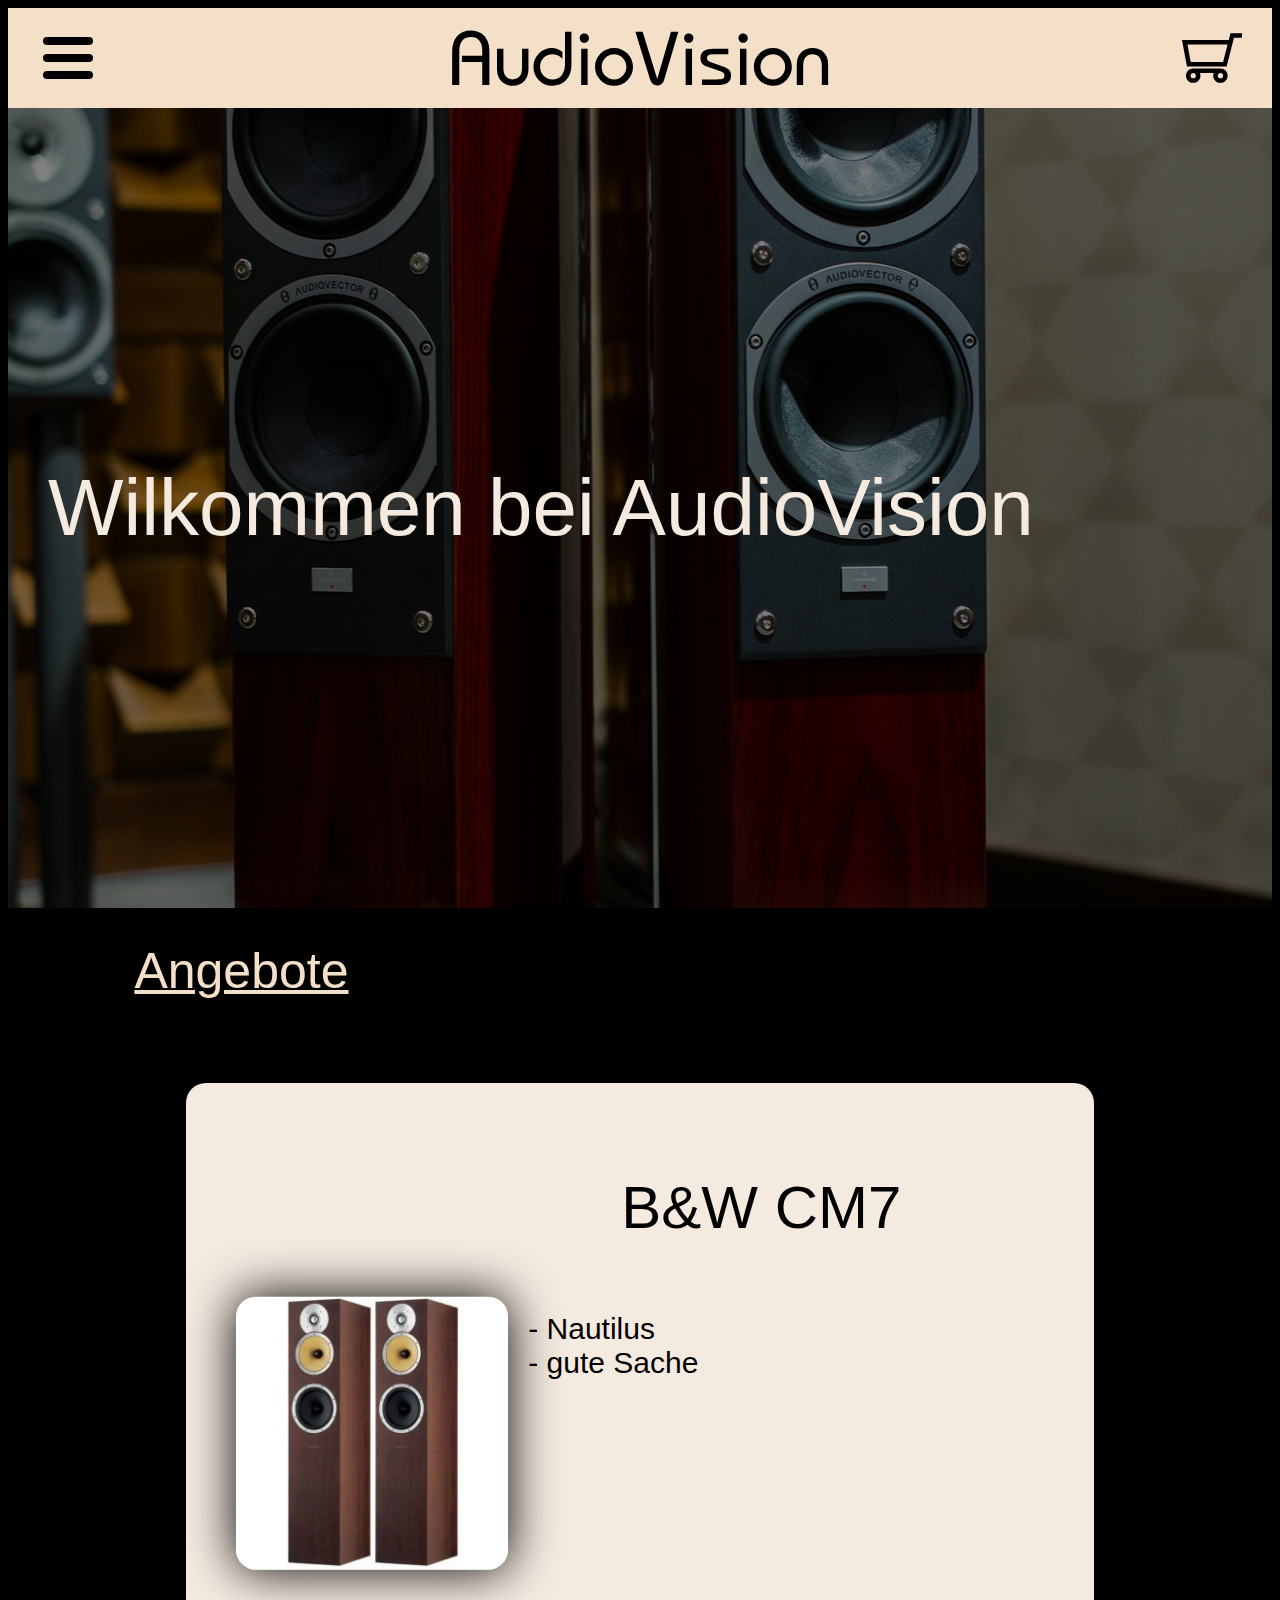
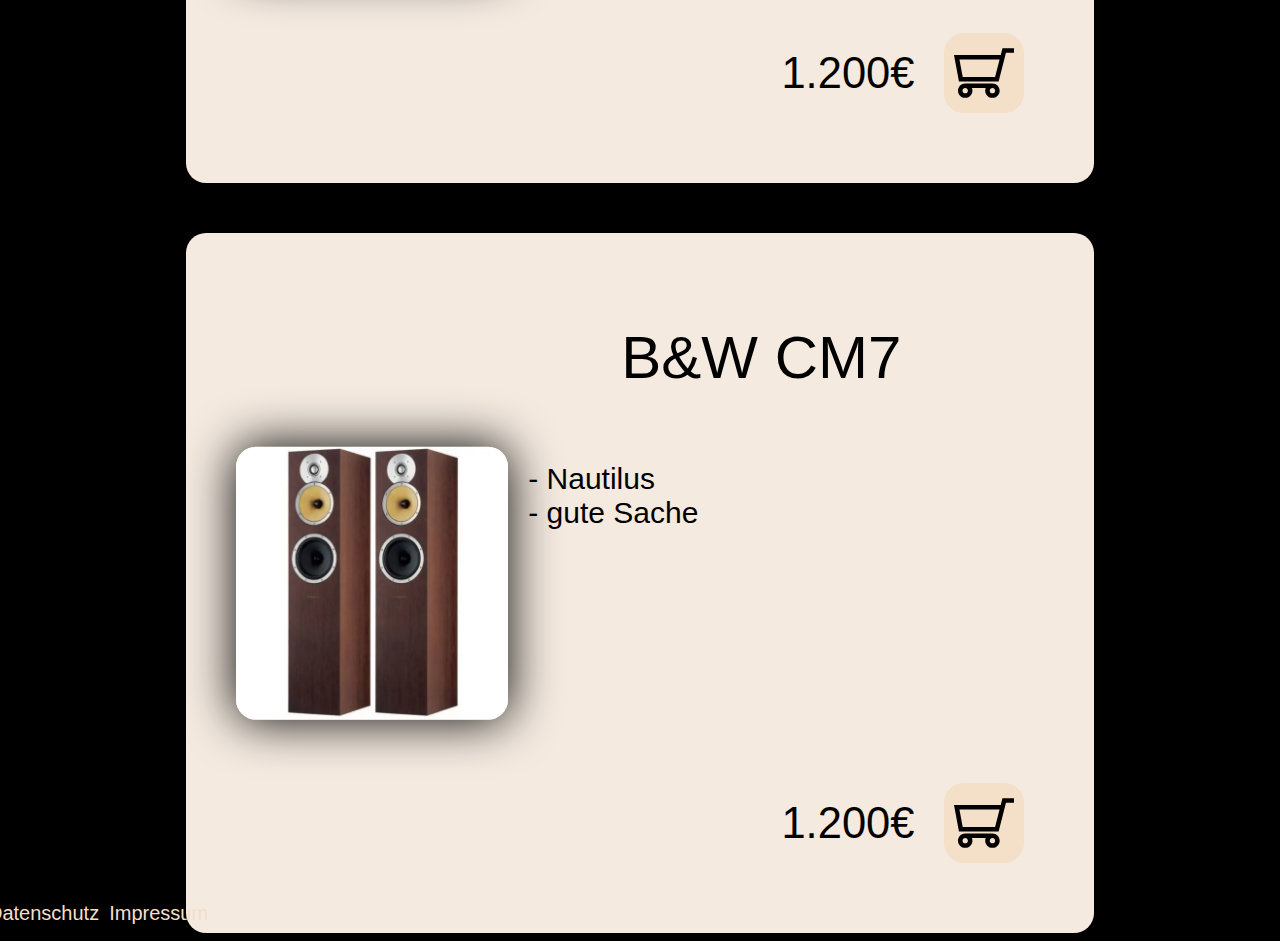
<file: index.html>
<!DOCTYPE html>
<html lang="en">
<head>
    <meta charset="UTF-8">
    <meta name="viewport" content="width=device-width, initial-scale=1.0">
    <link rel="stylesheet" href="./styles/style.css">
    <link rel="preconnect" href="https://fonts.googleapis.com">
    <script src="./scripts/navigation.js"></script>
    <title>AudioVision</title>
</head>
<body>
    <div id="navigation" class="flexCenter" style="display: none;">
        <div class="line" style="width: 60%;"></div>
        <a href="./something">Somthing</a>
        <a href="./something">Somthing</a>
        <a href="./something">Somthing</a>
        <a href="./something">Somthing</a>
        <a href="./something">Somthing</a>
    </div>
    <nav>
        <div onclick="toggleNav()" id="menu">
            <img src="./assets/menu.svg" alt="">
        </div>
        <div id="logo" class="absCenterLeft">
            <a href="./index.html">
                <img class="absCenter" src="./assets/logo.svg">
            </a>
        </div>
        <div id="shoppingCart">
            <img class="absCenter" src="./assets/shoppingCart.svg" alt="">
        </div>
    </nav>
    <div id="landingPage">
        <div class="darken">
            <div id="welcomeText">Wilkommen bei AudioVision</div>
        </div>
    </div>

    <div id="offers" class="flex">
        <h1>Angebote</h1>
        <div class="offer">
            <div class="offerImage absCenterTop">
                <div class="dummy"></div>
            </div>
            <div class="infotext" style="display: flex; flex-direction: column;">
                <h1>B&W CM7</h1>
                <p>- Nautilus <br>- gute Sache</p>
                <div class="order">

                    <p>1.200€</p>
                    <div class="addToCart">
                        <img class="absCenter" src="./assets/shoppingCart.svg" alt="">
                    </div>
                </div>
            </div>
        </div>
        <div class="offer">
            <div class="offerImage absCenterTop">
                <div class="dummy"></div>
            </div>
            <div class="infotext" style="display: flex; flex-direction: column;">
                <h1>B&W CM7</h1>
                <p>- Nautilus <br>- gute Sache</p>
                <div class="order">

                    <p>1.200€</p>
                    <div class="addToCart">
                        <img class="absCenter" src="./assets/shoppingCart.svg" alt="">
                    </div>
                </div>
            </div>
        </div>
    </div>
    <footer class="flex">
        <a href="./Datenschutz">Datenschutz</a>
        <a href="./Impressum">Impressum</a>
    </footer>
</body>
</html>
</file>
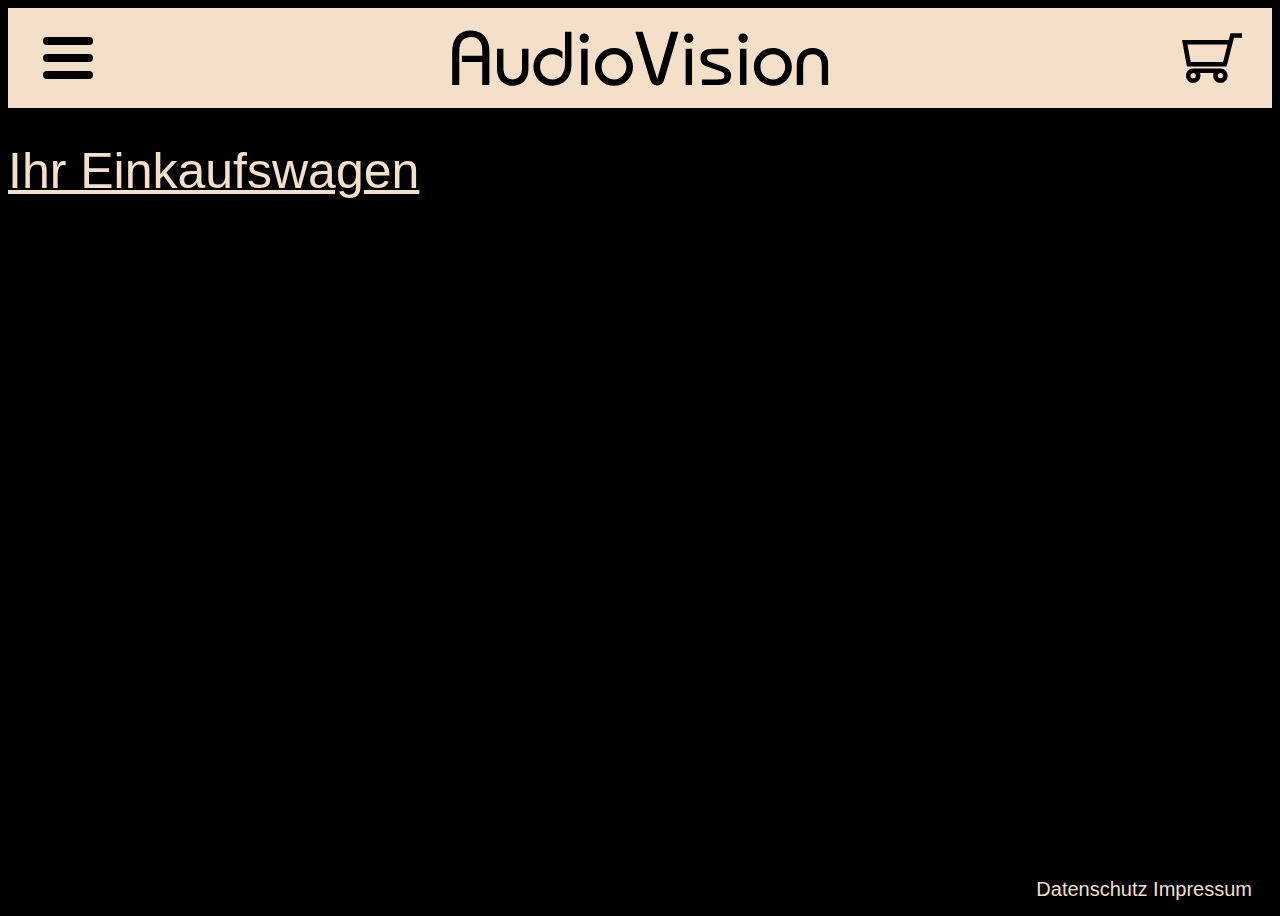
<file: cart.html>
<!DOCTYPE html>
<html lang="en">
<head>
    <meta charset="UTF-8">
    <meta name="viewport" content="width=device-width, initial-scale=1.0">
    <link rel="stylesheet" href="./styles/style.css">
    <link rel="preconnect" href="https://fonts.googleapis.com">
    <script src="./scripts/navigation.js"></script>
    <title>AudioVision|Warenkorb</title>
</head>
<body>
    <div id="navigation" style="position: absolute; display: none;">
        <div class="flexCenter flex">
            <div class="line" style="width: 60%;"></div>
            <a href="./products.php">Produkte</a>
            <a id="cart" href="./cart.php">Warenkorb</a>
            <a id="login" href="./login.php">Login</a>
            <a id="register" href="./register.php">Registrieren</a>
            <a id="profile" href="./profile.php">Profil</a>
        </div>
    </div>
    <nav>
        <div onclick="toggleNav()" id="menu">
            <img src="./assets/menu.svg" alt="">
        </div>
        <div id="logo" class="absCenterLeft">
            <a href="./index.html">
                <img class="absCenter" src="./assets/logo.svg">
            </a>
        </div>
        <a href="./cart.html" id="shoppingCart">
                    <img class="absCenter" src="./assets/shoppingCart.svg" alt="">
        </a>
    </nav>
    <h1>Ihr Einkaufswagen</h1>

    <!-- Put Content Here -->

    <footer>
        <a href="./datenschutz.html">Datenschutz</a>
        <a href="./impressum.html">Impressum</a>
    </footer>
</body>
</html>
</file>
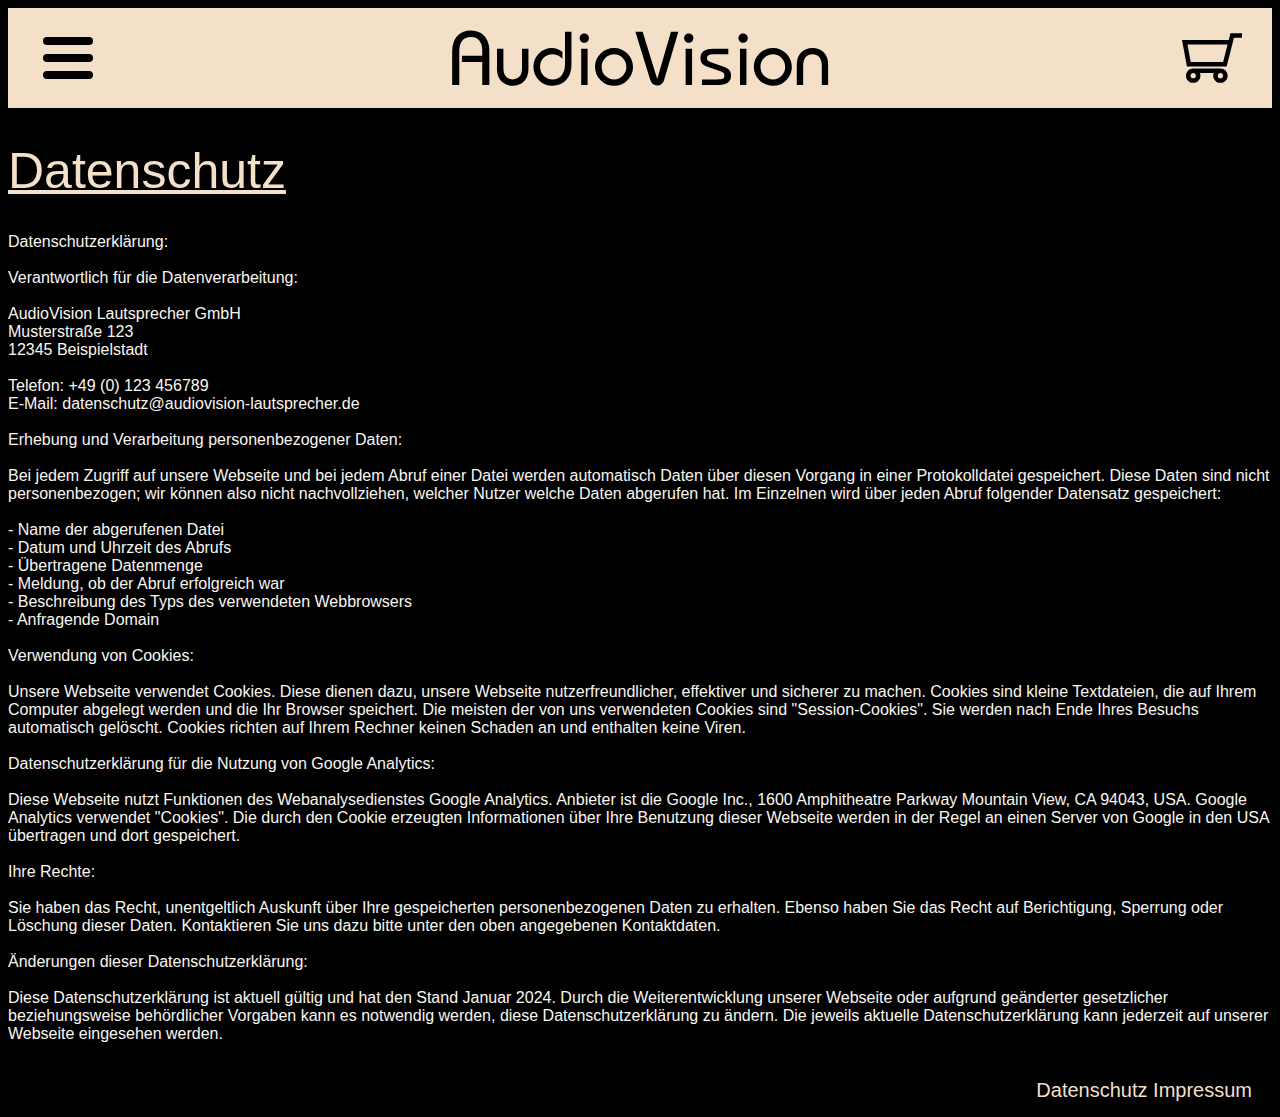
<file: datenschutz.html>
<!DOCTYPE html>
<html lang="en">
<head>
    <meta charset="UTF-8">
    <meta name="viewport" content="width=device-width, initial-scale=1.0">
    <link rel="stylesheet" href="./styles/style.css">
    <link rel="preconnect" href="https://fonts.googleapis.com">
    <script src="./scripts/navigation.js"></script>
    <title>AudioVision|Datenschutz</title>
</head>
<body>
    <div id="navigation" style="position: absolute; display: none;">
        <div class="flexCenter flex">
            <div class="line" style="width: 60%;"></div>
            <a href="./products.php">Produkte</a>
            <a id="cart" href="./cart.php">Warenkorb</a>
            <a id="login" href="./login.php">Login</a>
            <a id="register" href="./register.php">Registrieren</a>
            <a id="profile" href="./profile.php">Profil</a>
        </div>
    </div>
    <nav>
        <div onclick="toggleNav()" id="menu">
            <img src="./assets/menu.svg" alt="">
        </div>
        <div id="logo" class="absCenterLeft">
            <a href="./index.php">
                <img class="absCenter" src="./assets/logo.svg">
            </a>
        </div>
        <a href="./cart.php" id="shoppingCart">
                    <img class="absCenter" src="./assets/shoppingCart.svg" alt="">
        </a>
    </nav>
    <h1>Datenschutz</h1>

    <p>
        Datenschutzerklärung:<br><br>

Verantwortlich für die Datenverarbeitung:<br><br>

AudioVision Lautsprecher GmbH<br>
Musterstraße 123<br>
12345 Beispielstadt<br><br>

Telefon: +49 (0) 123 456789<br>
E-Mail: datenschutz@audiovision-lautsprecher.de<br><br>

Erhebung und Verarbeitung personenbezogener Daten:<br><br>

Bei jedem Zugriff auf unsere Webseite und bei jedem Abruf einer Datei werden automatisch Daten über diesen Vorgang in einer Protokolldatei gespeichert. Diese Daten sind nicht personenbezogen; wir können also nicht nachvollziehen, welcher Nutzer welche Daten abgerufen hat. Im Einzelnen wird über jeden Abruf folgender Datensatz gespeichert:<br><br>

- Name der abgerufenen Datei<br>
- Datum und Uhrzeit des Abrufs<br>
- Übertragene Datenmenge<br>
- Meldung, ob der Abruf erfolgreich war<br>
- Beschreibung des Typs des verwendeten Webbrowsers<br>
- Anfragende Domain<br><br>

Verwendung von Cookies:<br><br>

Unsere Webseite verwendet Cookies. Diese dienen dazu, unsere Webseite nutzerfreundlicher, effektiver und sicherer zu machen. Cookies sind kleine Textdateien, die auf Ihrem Computer abgelegt werden und die Ihr Browser speichert. Die meisten der von uns verwendeten Cookies sind "Session-Cookies". Sie werden nach Ende Ihres Besuchs automatisch gelöscht. Cookies richten auf Ihrem Rechner keinen Schaden an und enthalten keine Viren.<br><br>

Datenschutzerklärung für die Nutzung von Google Analytics:<br><br>

Diese Webseite nutzt Funktionen des Webanalysedienstes Google Analytics. Anbieter ist die Google Inc., 1600 Amphitheatre Parkway Mountain View, CA 94043, USA. Google Analytics verwendet "Cookies". Die durch den Cookie erzeugten Informationen über Ihre Benutzung dieser Webseite werden in der Regel an einen Server von Google in den USA übertragen und dort gespeichert.<br><br>

Ihre Rechte:<br><br>

Sie haben das Recht, unentgeltlich Auskunft über Ihre gespeicherten personenbezogenen Daten zu erhalten. Ebenso haben Sie das Recht auf Berichtigung, Sperrung oder Löschung dieser Daten. Kontaktieren Sie uns dazu bitte unter den oben angegebenen Kontaktdaten.<br><br>

Änderungen dieser Datenschutzerklärung:<br><br>

Diese Datenschutzerklärung ist aktuell gültig und hat den Stand Januar 2024. Durch die Weiterentwicklung unserer Webseite oder aufgrund geänderter gesetzlicher beziehungsweise behördlicher Vorgaben kann es notwendig werden, diese Datenschutzerklärung zu ändern. Die jeweils aktuelle Datenschutzerklärung kann jederzeit auf unserer Webseite eingesehen werden.

    </p>

    <div class="placeholderFooter"></div>
    <footer>
        <a href="./datenschutz.html">Datenschutz</a>
        <a href="./impressum.html">Impressum</a>
    </footer>
</body>
</html>
</file>
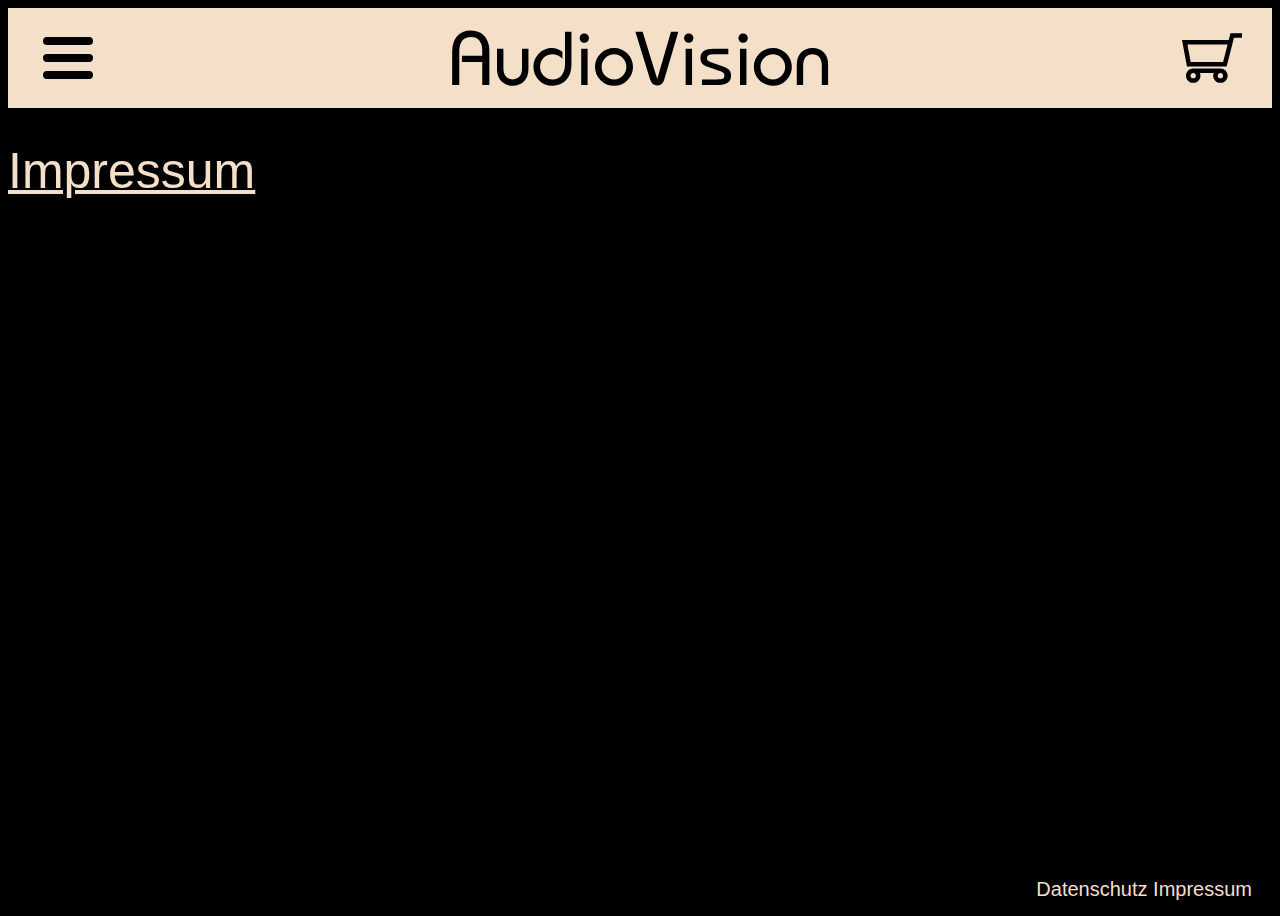
<file: impressum.html>
<!DOCTYPE html>
<html lang="en">
<head>
    <meta charset="UTF-8">
    <meta name="viewport" content="width=device-width, initial-scale=1.0">
    <link rel="stylesheet" href="./styles/style.css">
    <link rel="preconnect" href="https://fonts.googleapis.com">
    <script src="./scripts/navigation.js"></script>
    <title>AudioVision|Impressum</title>
</head>
<body>
    <div id="navigation" style="position: absolute; display: none;">
        <div class="flexCenter flex">
            <div class="line" style="width: 60%;"></div>
            <a href="./products.php">Produkte</a>
            <a id="cart" href="./cart.php">Warenkorb</a>
            <a id="login" href="./login.php">Login</a>
            <a id="register" href="./register.php">Registrieren</a>
            <a id="profile" href="./profile.php">Profil</a>
        </div>
    </div>
    <nav>
        <div onclick="toggleNav()" id="menu">
            <img src="./assets/menu.svg" alt="">
        </div>
        <div id="logo" class="absCenterLeft">
            <a href="./index.html">
                <img class="absCenter" src="./assets/logo.svg">
            </a>
        </div>
        <a href="./cart.html" id="shoppingCart">
                    <img class="absCenter" src="./assets/shoppingCart.svg" alt="">
        </a>
    </nav>
    <h1>Impressum</h1>

    <!-- Put Content Here -->

    <footer>
        <a href="./datenschutz.html">Datenschutz</a>
        <a href="./impressum.html">Impressum</a>
    </footer>
</body>
</html>
</file>
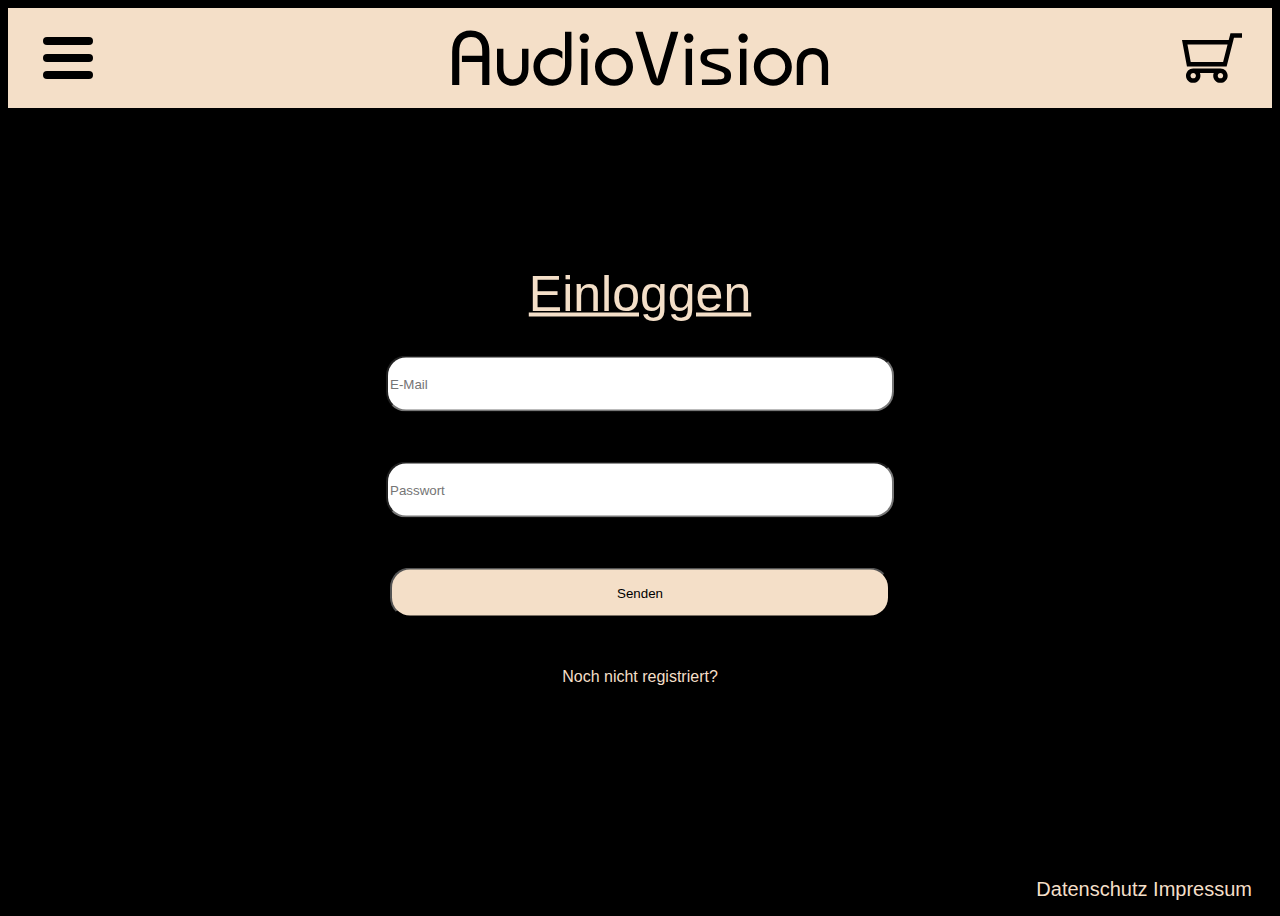
<file: login.html>
<!DOCTYPE html>
<html lang="en">
<head>
    <meta charset="UTF-8">
    <meta name="viewport" content="width=device-width, initial-scale=1.0">
    <link rel="stylesheet" href="./styles/style.css">
    <link rel="stylesheet" href="./styles/login.css">
    <link rel="preconnect" href="https://fonts.googleapis.com">
    <script src="./scripts/navigation.js"></script>
    <title>AudioVision|Login</title>
</head>
<body>
    <div id="navigation" style="position: absolute; display: none;">
        <div class="flexCenter flex">
            <div class="line" style="width: 60%;"></div>
            <a href="./products.php">Produkte</a>
            <a id="cart" href="./cart.php">Warenkorb</a>
            <a id="login" href="./login.php">Login</a>
            <a id="register" href="./register.php">Registrieren</a>
            <a id="profile" href="./profile.php">Profil</a>
        </div>
    </div>
    <nav>
        <div onclick="toggleNav()" id="menu">
            <img src="./assets/menu.svg" alt="">
        </div>
        <div id="logo" class="absCenterLeft">
            <a href="./index.html">
                <img class="absCenter" src="./assets/logo.svg">
            </a>
        </div>
        <a href="./cart.html" id="shoppingCart">
            <img class="absCenter" src="./assets/shoppingCart.svg" alt="">
        </a>
    </nav>
   

    <div id="loginForm" class="absCenter">
        <h1>Einloggen</h1>
        <form action="" class="flex flexCenter">
            <div class="flex flexCenter">
                <input type="email" placeholder="E-Mail" name="email" id="email">
                <input type="text" placeholder="Passwort" name="password" id="password">
                <input type="submit" value="Senden">
                <a href="./register.html">Noch nicht registriert?</a>
            </div>
        </form>
    </div>



    <footer>
        <a href="./datenschutz.html">Datenschutz</a>
        <a href="./impressum.html">Impressum</a>
    </footer>
</body>
</html>
</file>
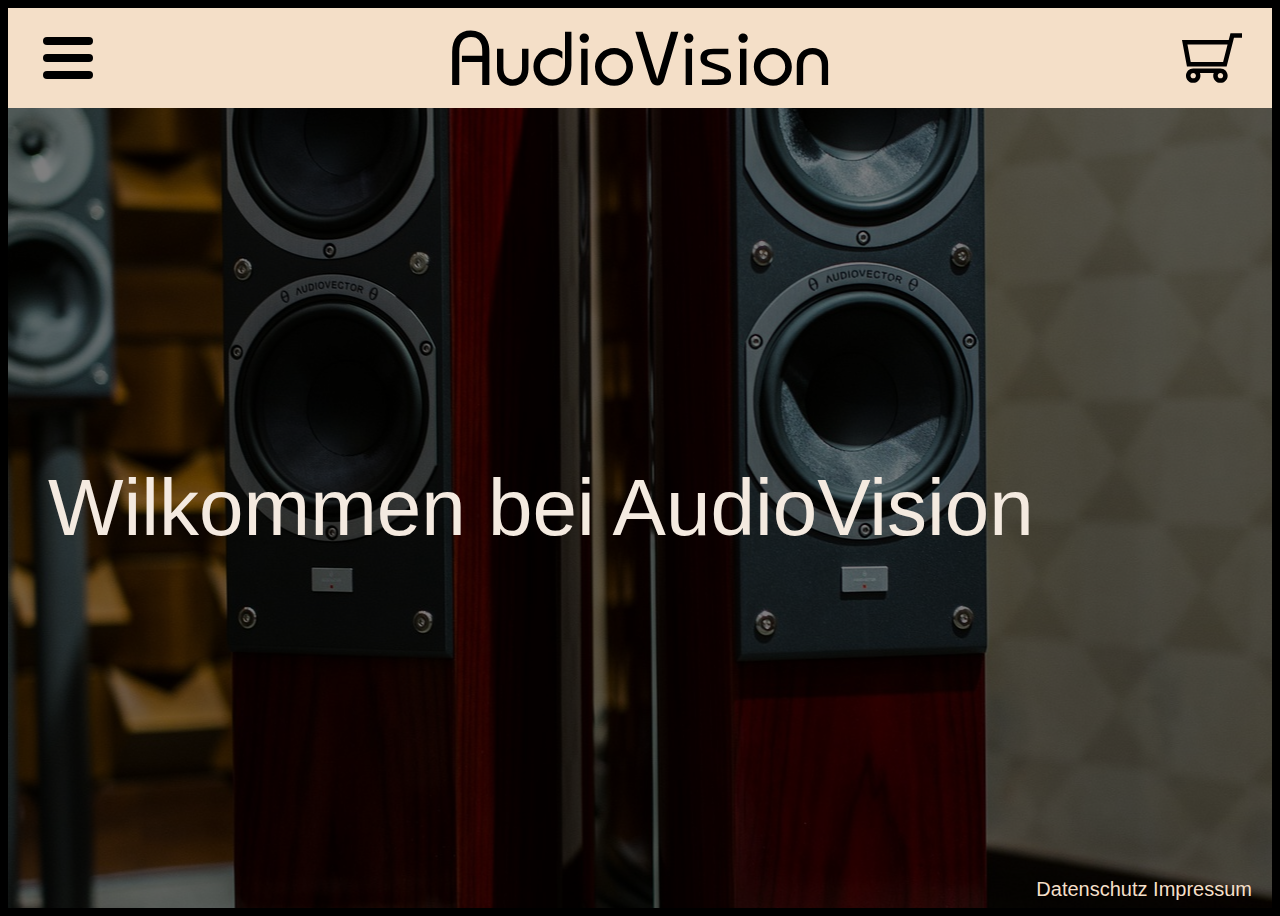
<file: products.html>
<!DOCTYPE html>
<html lang="en">
<head>
    <meta charset="UTF-8">
    <meta name="viewport" content="width=device-width, initial-scale=1.0">
    <link rel="stylesheet" href="./styles/style.css">
    <link rel="preconnect" href="https://fonts.googleapis.com">
    <script src="./scripts/navigation.js"></script>
    <title>AudioVision|Produkte</title>
</head>
<body>
    <div id="navigation" style="position: absolute; display: none;">
        <div class="flexCenter flex">
            <div class="line" style="width: 60%;"></div>
            <a href="./products.php">Produkte</a>
            <a id="cart" href="./cart.php">Warenkorb</a>
            <a id="login" href="./login.php">Login</a>
            <a id="register" href="./register.php">Registrieren</a>
            <a id="profile" href="./profile.php">Profil</a>
        </div>
    </div>
    <nav>
        <div onclick="toggleNav()" id="menu">
            <img src="./assets/menu.svg" alt="">
        </div>
        <div id="logo" class="absCenterLeft">
            <a href="./index.html">
                <img class="absCenter" src="./assets/logo.svg">
            </a>
        </div>
        <a href="./cart.html" id="shoppingCart">
                    <img class="absCenter" src="./assets/shoppingCart.svg" alt="">
        </a>
    </nav>
    <div id="landingPage">
        <div class="darken">
            <div id="welcomeText">Wilkommen bei AudioVision</div>
        </div>
    </div>

    <!-- Put Content Here -->

    <footer>
        <a href="./datenschutz.html">Datenschutz</a>
        <a href="./impressum.html">Impressum</a>
    </footer>
</body>
</html>
</file>
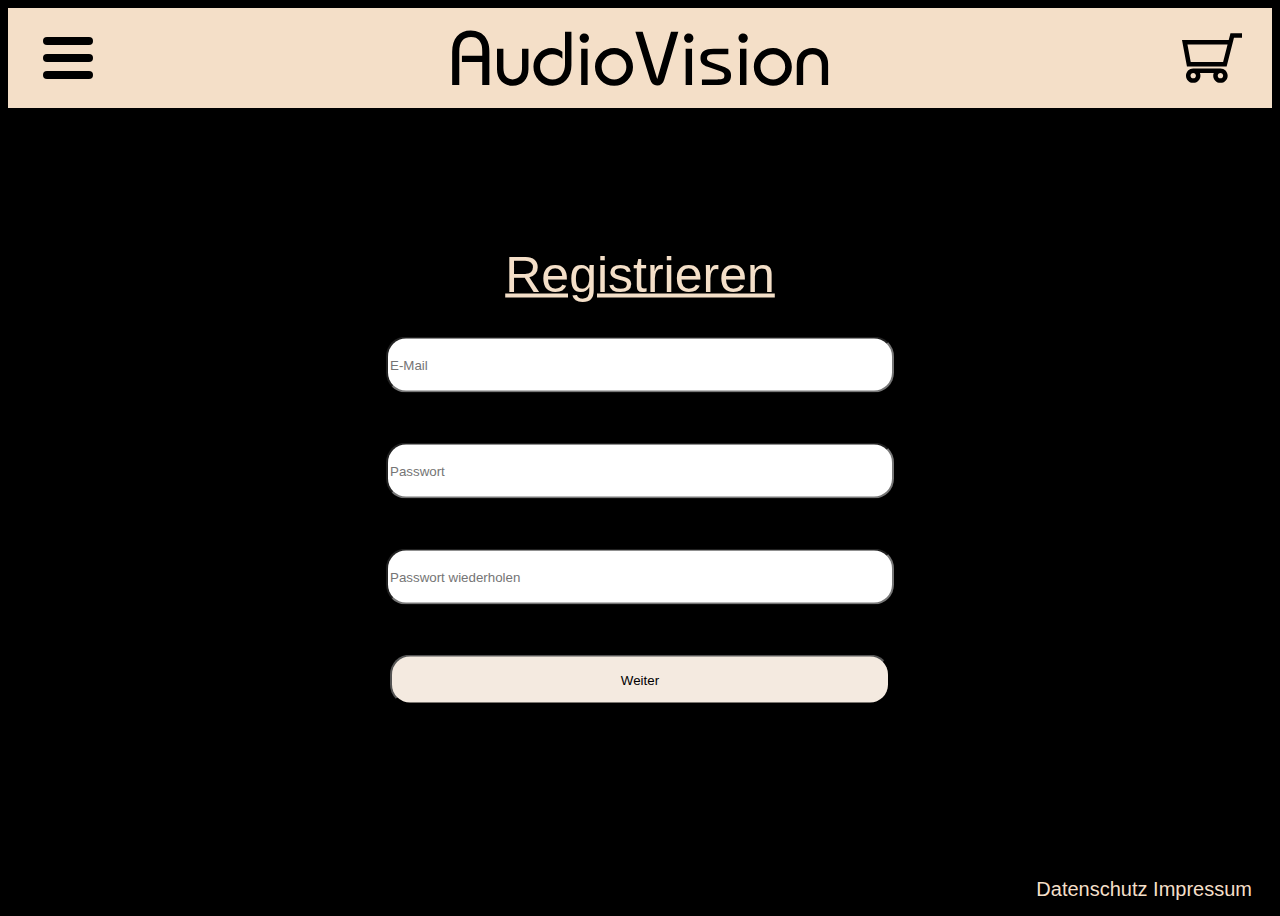
<file: register.html>
<!DOCTYPE html>
<html lang="en">
<head>
    <meta charset="UTF-8">
    <meta name="viewport" content="width=device-width, initial-scale=1.0">
    <link rel="stylesheet" href="./styles/style.css">
    <link rel="stylesheet" href="./styles/login.css">
    <link rel="preconnect" href="https://fonts.googleapis.com">
    <script src="./scripts/navigation.js"></script>
    <script src="./scripts/formNavigation.js"></script>
    <title>AudioVision|Register</title>
</head>
<body>
    <div id="navigation" style="position: absolute; display: none;">
        <div class="flexCenter flex">
            <div class="line" style="width: 60%;"></div>
            <a href="./products.php">Produkte</a>
            <a id="cart" href="./cart.php">Warenkorb</a>
            <a id="login" href="./login.php">Login</a>
            <a id="register" href="./register.php">Registrieren</a>
            <a id="profile" href="./profile.php">Profil</a>
        </div>
    </div>
    <nav>
        <div onclick="toggleNav()" id="menu">
            <img src="./assets/menu.svg" alt="">
        </div>
        <div id="logo" class="absCenterLeft">
            <a href="./index.html">
                <img class="absCenter" src="./assets/logo.svg">
            </a>
        </div>
        <a href="./cart.html" id="shoppingCart">
            <img class="absCenter" src="./assets/shoppingCart.svg" alt="">
        </a>
    </nav>
   

    <div id="loginForm" class="absCenter">
        <h1>Registrieren</h1>
        <form action="" class="flex flexCenter">
            <div class="flex flexCenter" id="register1" style="display: flex;">
                <input type="email" placeholder="E-Mail" name="email" id="email">
                <input type="text" placeholder="Passwort" name="password" id="password">
                <input type="text" placeholder="Passwort wiederholen" name="password-repeate" id="password-repeate">
                <button onclick="switchTo(1)">Weiter</button>
            </div>
            <div class="flex flexCenter" id="register2" style="display: none;">
                <input type="text" placeholder="Straße" name="street" id="street">
                <input type="text" placeholder="PLZ" name="zipcode" id="zipcode">
                <input type="text" placeholder="Ort wiederholen" name="city" id="city">
                <div class="formNavigation flex flexCenter">
                    <button onclick="switchTo(0)">Zurück</button>
                    <button onclick="switchTo(2)">Weiter</button>
                </div>
            </div>
            <div class="flex flexCenter" id="register3" style="display: none;">
                <input type="text" placeholder="Kontonummer" name="bankaccountnumber" id="bankaccountnumber">
                <input type="text" placeholder="BLZ" name="blz" id="blz">
                <input type="text" placeholder="Institut" name="institut" id="institut">
                <div class="flex flexCenter formNavigation">
                    <button onclick="switchTo(1)">Zurück</button>
                    <input type="submit" value="Senden">
                </div>
            </div>
        </form>
    </div>



    <footer>
        <a href="./datenschutz.html">Datenschutz</a>
        <a href="./impressum.html">Impressum</a>
    </footer>
</body>
</html>
</file>
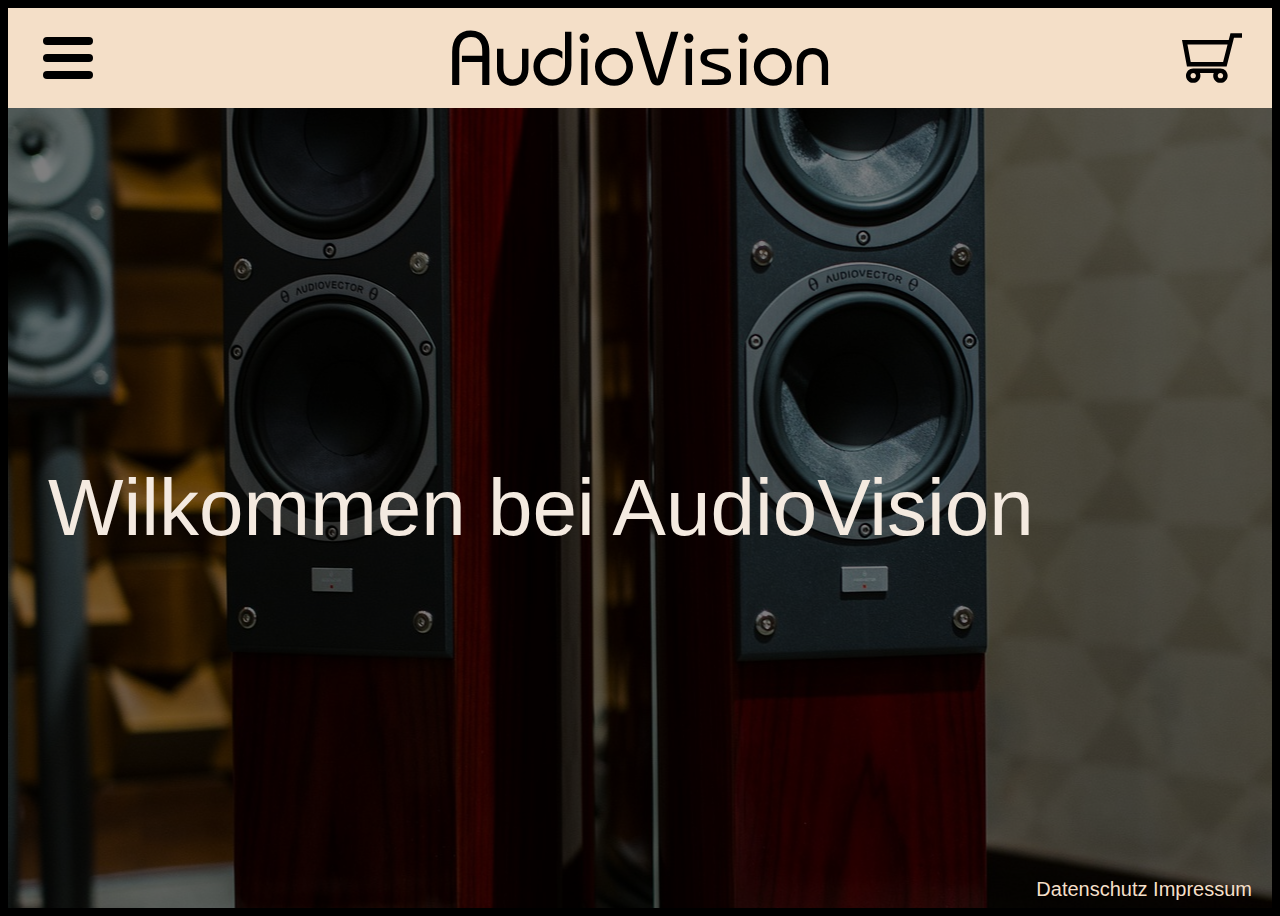
<file: template.html>
<!DOCTYPE html>
<html lang="en">
<head>
    <meta charset="UTF-8">
    <meta name="viewport" content="width=device-width, initial-scale=1.0">
    <link rel="stylesheet" href="./styles/style.css">
    <link rel="preconnect" href="https://fonts.googleapis.com">
    <script src="./scripts/navigation.js"></script>
    <title>AudioVision</title>
</head>
<body>
    <div id="navigation" style="position: absolute; display: none;">
        <div class="flexCenter flex">
            <div class="line" style="width: 60%;"></div>
            <a href="./products.php">Produkte</a>
            <a id="cart" href="./cart.php">Warenkorb</a>
            <a id="login" href="./login.php">Login</a>
            <a id="register" href="./register.php">Registrieren</a>
            <a id="profile" href="./profile.php">Profil</a>
        </div>
    </div>
    <nav>
        <div onclick="toggleNav()" id="menu">
            <img src="./assets/menu.svg" alt="">
        </div>
        <div id="logo" class="absCenterLeft">
            <a href="./index.php">
                <img class="absCenter" src="./assets/logo.svg">
            </a>
        </div>
        <a href="./cart.php" id="shoppingCart">
            <img class="absCenter" src="./assets/shoppingCart.svg" alt="">
        </a>
    </nav>
    <div id="landingPage">
        <div class="darken">
            <div id="welcomeText">Wilkommen bei AudioVision</div>
        </div>
    </div>

    <!-- Put Content Here -->

    <footer>
        <a href="./datenschutz.html">Datenschutz</a>
        <a href="./impressum.html">Impressum</a>
    </footer>
</body>
</html>
</file>
<file: styles/style.css>
:root{
    --black: #000000;
    --beige: #F4DFC8;
    --light-beige: #F4EAE0;
    --white: #FAF6F0;
}

@import url('https://fonts.googleapis.com/css2?family=Open+Sans:ital,wght@0,300..800;1,300..800&display=swap');

body{
    background-color: var(--black);
    font-family: "Open Sans", sans-serif;
    overflow-x: hidden;
    min-height: 100vh;
    position: relative;
}

*{
    transition: all 0.5s ease-out allow-discrete;
    transition: 200ms linear 50ms;
}

a{
    text-decoration: none;
    color: var(--beige);
}

p{
    color: var(--white);
}

#navigation{
    height: 100vh;
    width: 100%;
    position: absolute;
    background-color: var(--beige);
    z-index: 1;
}

#navigation > div{
    height: 100%;
    width: 100%;
    align-items: center;
    justify-content: center;
    flex-direction: column;
    gap: 30px;
}

.line{
    position: absolute;
    top: 120px;
    height: 5px;
    border-radius: 40%;
    background-color: var(--black);
}

#navigation > div > a{
    font-size: 50px;
    text-decoration: none;
    color: var(--black);
}

#navigation > div > a:hover{
    color: grey;
}

nav{
    height: 100px;
    position: relative;
    text-align: center;
    background-color: var(--beige);
    z-index: 2;
}

nav > div, nav > a{
    margin-top: 10px;
    position: absolute;
    height: 80px;
}

.flex{
    display: flex;
}

.flexCenter{
    justify-content: center;
    align-items: center;
}

#shoppingCart, #menu{
    width: 80px;
}

#shoppingCart{
    right: 20px;
}

#shoppingCart > img{
    height: 60px;
}

#menu{
    left: 20px;
}

#menu:hover{
    cursor: grab;
}

#logo{
    width: 400px;
}

#logo > img{
    height: 50px;
}

#landingPage{
    height: 800px;
    width: 100%;
    background-image: url(../assets/speakers.jpg);
    background-position: center;
    position: relative;
}

.darken{
    position: relative;
    height: 100%;
    width: 100%;
    background-color: rgba(0, 0, 0, 0.5);
}

#welcomeText{
    position: absolute;
    margin-left: 40px;
    color: var(--light-beige);
    top: 50%;
    transform: translateY(-50%);
    font-size: 80px;
}

.offer{
    height: 600px;
    width: 80%;
    margin: auto;
    position: relative;
    background-color: var(--light-beige);
    border-radius: 20px;
    padding: 50px;
}

.infotext > h1, .infotext > p, .order > p{
    color: #000000;
    text-decoration: none;
}

.infotext{
    height: 100%;
    margin-left: 30%;
    color: var(black);
    position: relative;
}

.infotext > h1{
    width: 100%;
    text-align: center;
    font-size: 60px;
    font-weight: 300;
}

.infotext > p {
    font-size: 30px;
    padding-left: 50px;
}

.offerImage{
    width: 30%;
    max-width: 400px;
    background-image: url(/assets/cm7.webp);
    background-position: center;
    background-size: contain;
    display: inline-block;
    overflow: hidden;
    border-radius: 20px;
    box-shadow: 0px 0px 50px 0px black;
}

.offerImage:hover{
    box-shadow: 0px 0px 50px 2px black;
}

.dummy{
    margin-top: 100%;
}

.absCenterTop{
    position: absolute;
    top: 50%;
    transform: translateY(-50%);
}

.absCenterLeft{
    position: absolute;
    left: 50%;
    transform: translateX(-50%);
}

.absCenter{
    position: absolute;
    left: 50%;
    top: 50%;
    transform: translate(-50%, -50%);
}

.order{
    height: 80px;
    position: absolute;
    display: flex;
    align-items: center;
    justify-content: center;
    gap: 30px;
    bottom: 20px;
    right: 20px;
}

.order > p{
    font-size: 43.5px;
}

.addToCart{
    position: relative;
    height: 80px;
    width: 80px;
    background-color: var(--beige);
    border-radius: 20px;
}

.addToCart:hover{
    background-color: var(--white);
    box-shadow: 0px 0px 30px 2px;
}

.addToCart > img{
    height: 60px;
}

h1{
    font-weight: 100;
    font-size: 50px;
    color: var(--beige); 
    text-decoration: underline 4px;
    -webkit-text-decoration-line: underline;
}

#offers{
    flex-direction: column;
    gap: 50px;
    padding: 0px 10%; 
}

footer{
    height: 20px;
    color: var(--white);
    font-size: 20px;
    right: 20px;
    text-align: right;
    gap: 10px;
    align-items: center;
    bottom: 10px;
    width: 100%;
    position: absolute;
}

.placeholderFooter{
    height: 50px;
}
</file>
<file: styles/login.css>
:root{
    --black: #000000;
    --beige: #F4DFC8;
    --light-beige: #F4EAE0;
    --white: #FAF6F0;
}

body{
    height: 100vh !important;
}

h1{
    text-align: center;
}

#loginForm{
    position: absolute;
    width: 50%;
    max-width: 500px;
}

#loginForm > form > div{
    flex-direction: column;
    gap: 50px;
    width: 100%;
}

.formNavigation{
    width: 100%;
    gap: 20px;
}

.formNavigation > button{
    width: 50%;
}

button, input{
    height: 50px;
    border-radius: 20px;
    width: 100%;
}


button, input[type=submit]{
    background-color: var(--beige);
}

button, input[type=submit]:hover{
    background-color: var(--light-beige);
    cursor: grab;
}
</file>
